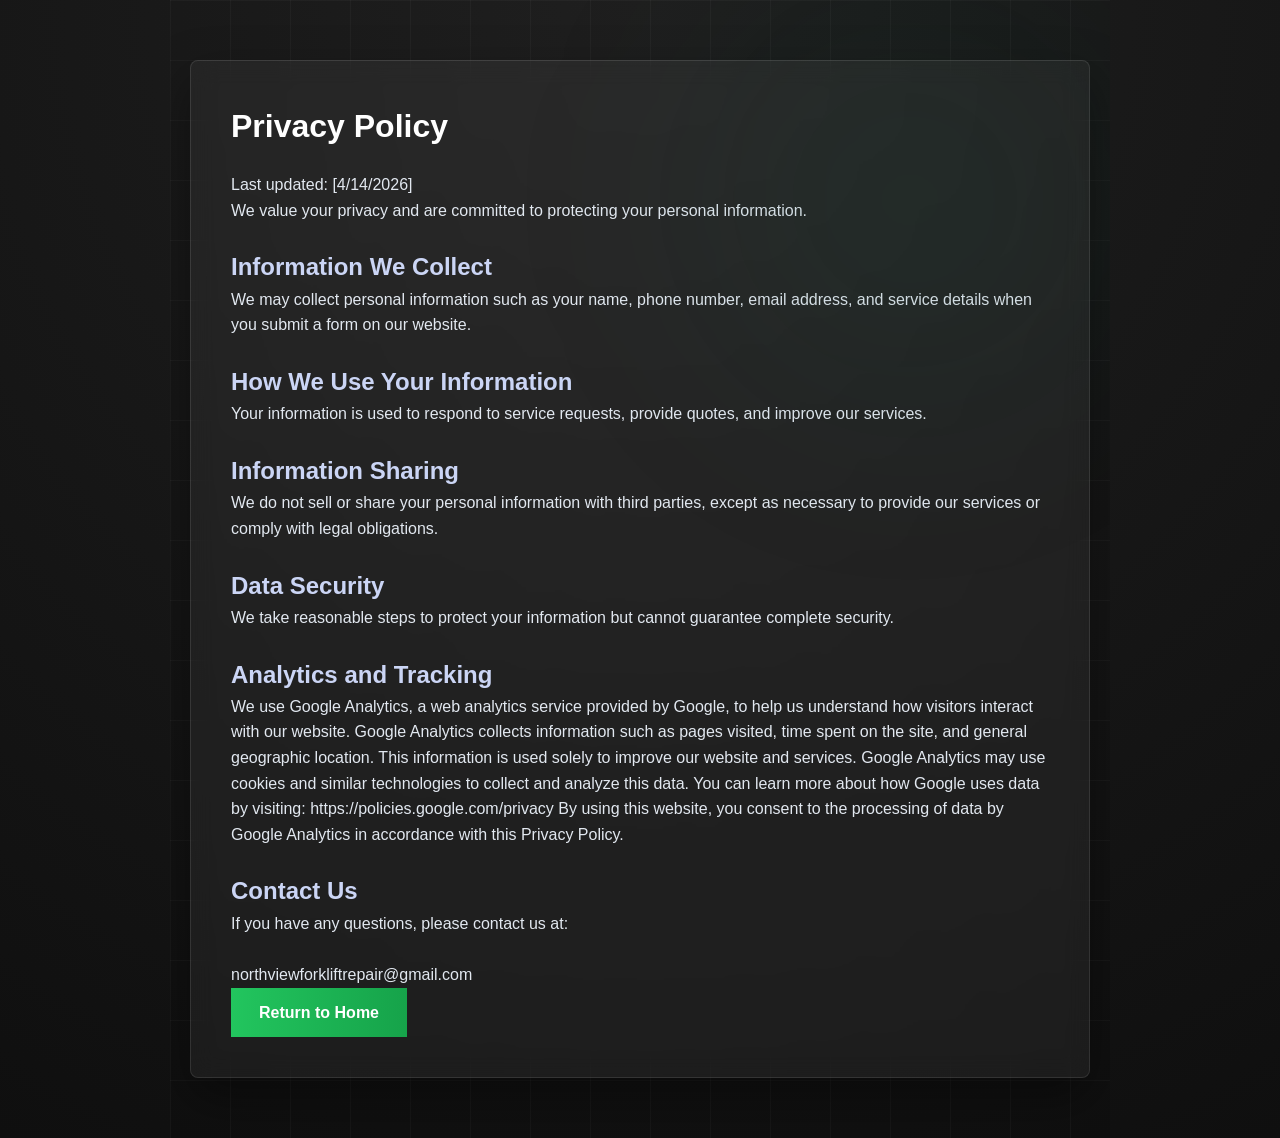
<file: NorthForksWebsite/privacy.html>
<!DOCTYPE html>
<html lang="en">
<head>
  <!-- Google tag (gtag.js) -->
<script async src="https://www.googletagmanager.com/gtag/js?id=G-1QQF75ZE8S"></script>
<script>
  window.dataLayer = window.dataLayer || [];
  function gtag(){dataLayer.push(arguments);}
  gtag('js', new Date());

  gtag('config', 'G-1QQF75ZE8S');
</script>

<meta charset="UTF-8">
<link rel="stylesheet" href="style.css">
<meta name="viewport" content="width=device-width, initial-scale=1.0">
<title>Privacy Policy</title>

<style>
body {
  margin: 0;
  font-family: Arial, sans-serif;
background: radial-gradient(circle at top, #1f1f1f, #0f0f0f);
  color: white;
}

.container {
  max-width: 900px;
  margin: auto;
  padding: 60px 20px;
}

.card {
  background: rgba(255,255,255,0.05);
  backdrop-filter: blur(12px);
  padding: 40px;
  box-shadow: 0 20px 50px rgba(0,0,0,0.4);
  border: 1px solid rgba(255,255,255,0.1);
}

h1 {
  margin-bottom: 20px;
}

h2 {
  margin-top: 25px;
  color: #cbd5f5;
}

p {
  color: #e2e8f0;
  line-height: 1.6;
}

a {
  color: #22c55e;
  text-decoration: none;
}
</style>

</head>
<body>

<div class="container info-section">
  <div class="card">
    <h1>Privacy Policy</h1>
    <p>Last updated: [4/14/2026]</p>

    <p>
      We value your privacy and are committed to protecting your personal information.
    </p>

    <h2>Information We Collect</h2>
    <p>
      We may collect personal information such as your name, phone number, email address,
      and service details when you submit a form on our website.
    </p>

    <h2>How We Use Your Information</h2>
    <p>
      Your information is used to respond to service requests, provide quotes,
      and improve our services.
    </p>

    <h2>Information Sharing</h2>
    <p>
      We do not sell or share your personal information with third parties,
      except as necessary to provide our services or comply with legal obligations.
    </p>

    <h2>Data Security</h2>
    <p>
      We take reasonable steps to protect your information but cannot guarantee
      complete security.
    </p>
    <h2>Analytics and Tracking</h2>
    <p>
     We use Google Analytics, a web analytics service provided by Google, to help us understand how visitors interact with our website. Google Analytics collects information such as pages visited, time spent on the site, and general geographic location. This information is used solely to improve our website and services.

Google Analytics may use cookies and similar technologies to collect and analyze this data. You can learn more about how Google uses data by visiting: https://policies.google.com/privacy

By using this website, you consent to the processing of data by Google Analytics in accordance with this Privacy Policy.
    </p>
    
    <h2>Contact Us</h2>
    <p>
      If you have any questions, please contact us at:
      <br><br>
      northviewforkliftrepair@gmail.com
    </p>

    <a href="index.html" class="home-button">Return to Home</a>
  </div>
</div>

</body>
</html>
</file>
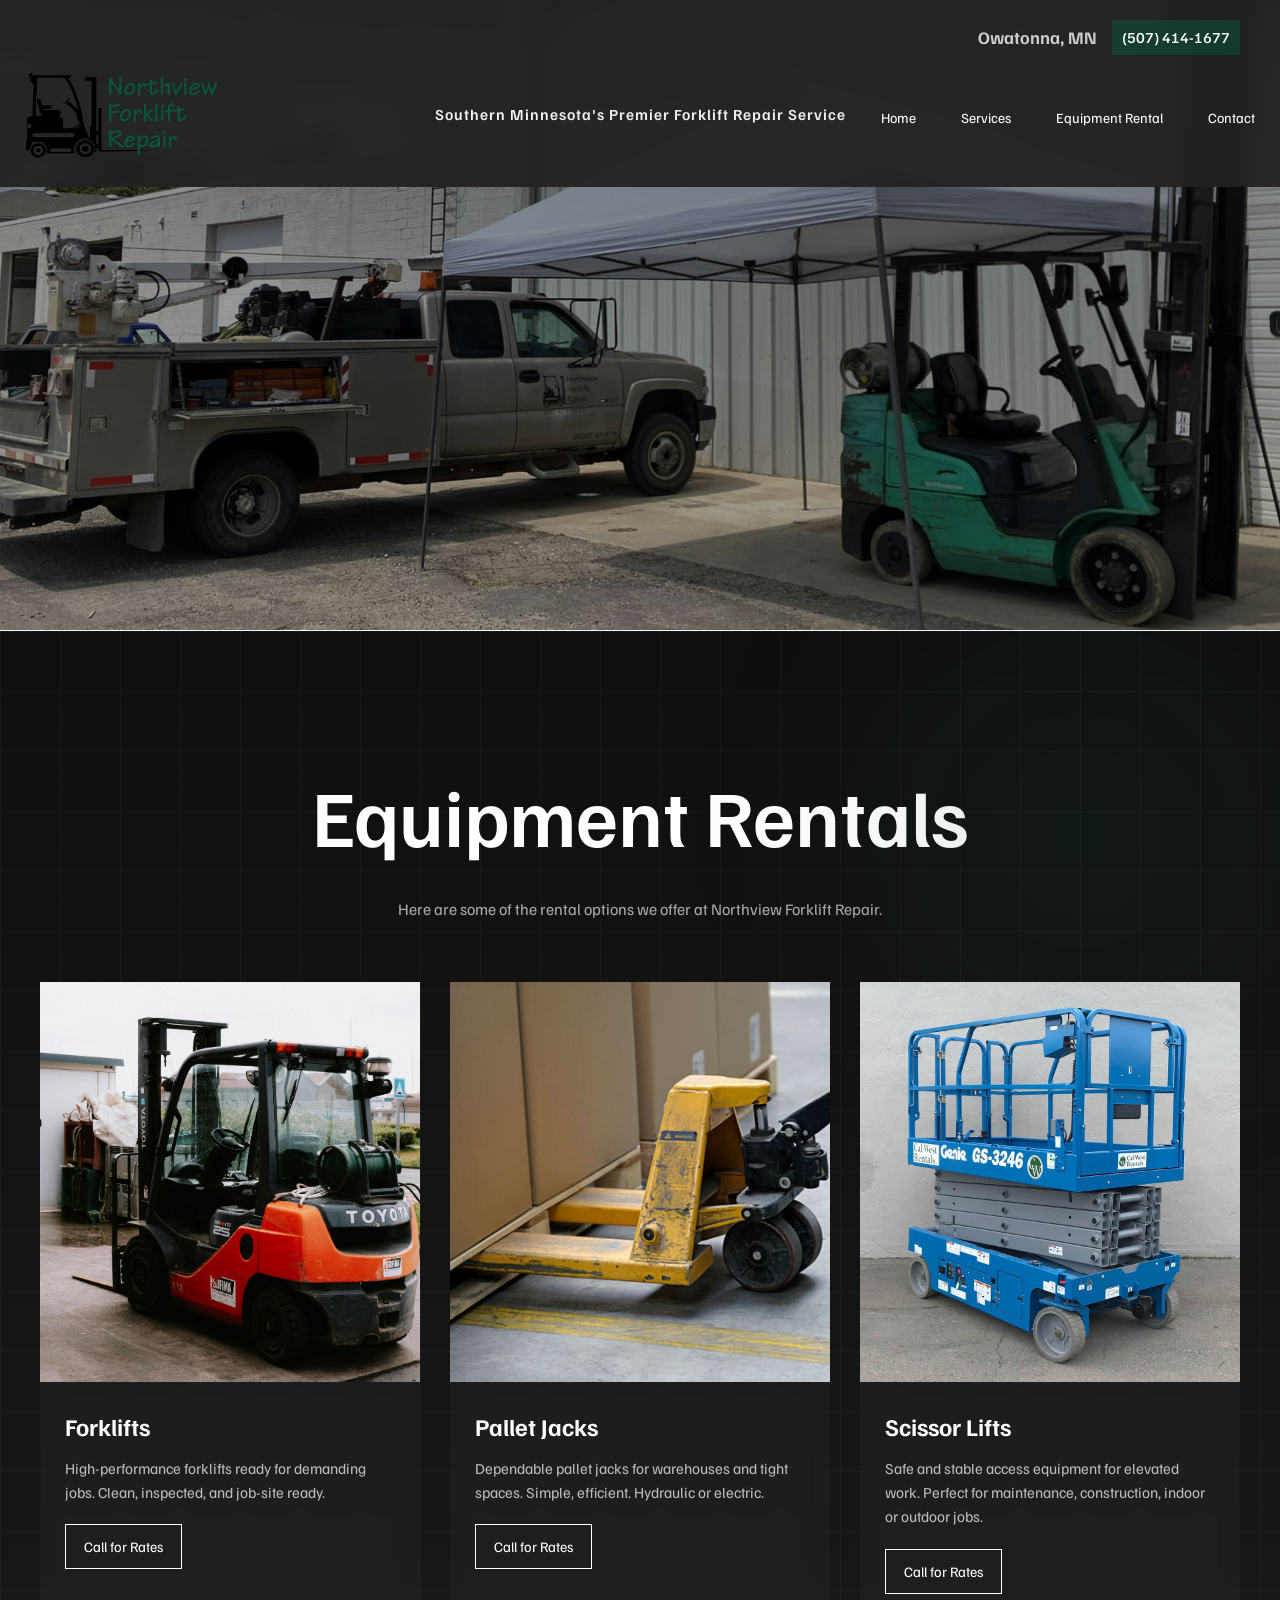
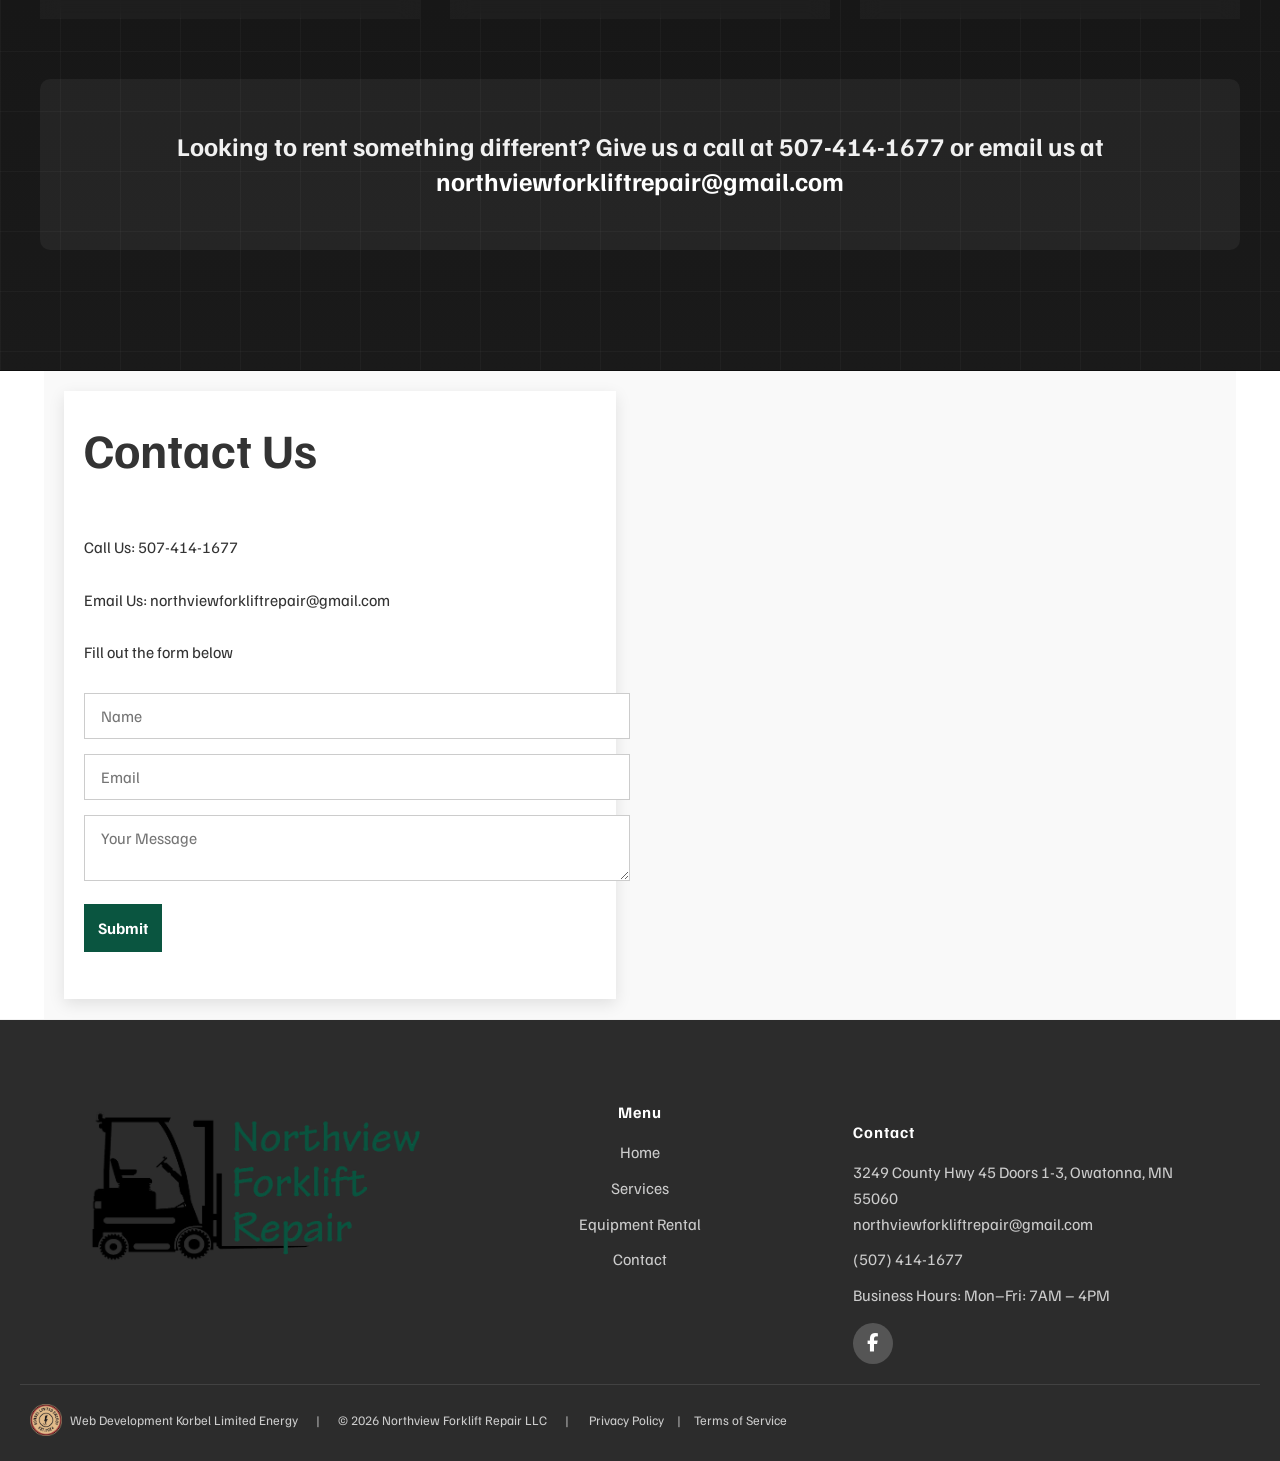
<file: NorthForksWebsite/rental.html>
<!DOCTYPE html>
<html lang="en">
  <link rel="icon" type="image/x-icon" href="/images/favicon.ico">
  <link rel="preconnect" href="https://fonts.googleapis.com">
<link rel="preconnect" href="https://fonts.gstatic.com" crossorigin>
<link href="https://fonts.googleapis.com/css2?family=Familjen+Grotesk:ital,wght@0,400..700;1,400..700&family=Gochi+Hand&display=swap" rel="stylesheet">
<head>
  <!-- Google tag (gtag.js) -->
<script async src="https://www.googletagmanager.com/gtag/js?id=G-1QQF75ZE8S"></script>
<script>
  window.dataLayer = window.dataLayer || [];
  function gtag(){dataLayer.push(arguments);}
  gtag('js', new Date());

  gtag('config', 'G-1QQF75ZE8S');
</script>
<meta charset="UTF-8">
<meta name="viewport" content="width=device-width, initial-scale=1.0">
<title>Northview Forklift Repair</title>
<link rel="stylesheet" href="style.css">
<link
  rel="stylesheet"
  href="https://cdnjs.cloudflare.com/ajax/libs/font-awesome/6.5.0/css/all.min.css"
/>
</head>

<body>

<header>
    <div class="top-bar">
    <div class="top-right">
      <h2>Owatonna, MN</h2>
  <a class="phonestyle" href="tel:15074141677" onclick="gtag('event', 'phone_click', {
  event_category: 'Contact',
  event_label: 'Header Phone Number'
});">
  (507) 414-1677
</a>
    </div>
  </div>
  <div class="nav">

    <!-- Logo -->
    <a href="index.html">
  <img src="images/logo.png" class="logo" alt="Logo">
</a>
<p class="quote">Southern Minnesota's Premier Forklift Repair Service</p>
    <!-- Desktop Menu -->
    <nav class="menu">
      <a href="index.html">Home</a>
      <a href="services.html">Services</a>
      <a href="rental.html">Equipment Rental</a>
      <a href="#contact">Contact</a>
    </nav>

    <!-- Hamburger -->
    <div class="hamburger" id="hamburger">
      <span></span>
      <span></span>
      <span></span>
    </div>

  </div>

  <!-- Mobile Menu -->
  <div class="mobile-menu" id="mobileMenu">
    <a class="mobile-phone" href="tel:15074141677" onclick="gtag('event', 'phone_click', {
  event_category: 'Contact',
  event_label: 'Header Phone Number'
});">
  (507) 414-1677
</a>
    <a href="index.html">Home</a>
    <a href="services.html">Services</a>
    <a href="rental.html">Equipment Rental</a>
    <a href="#contact">Contact</a>
  </div>
</header>

<section class="rentalpic">  <div class="opc-overlay"><h2 class="picbox"></h2></div></section>
<section class="rental-section info-section" id="rentals">

  <div class="rental-container">

    <div class="rental-header">
      <h2 class="rental-title">
  <span>Equipment Rentals</span>
</h2>
      <p>Here are some of the rental options we offer at Northview Forklift Repair.</p>
    </div>

    <div class="rental-grid">

      <!-- Forklifts -->
      <div class="rental-card reveal scroll-fade">
        <div class="rental-image" style="background-image:url('images/forklift-rental.jpg');"></div>
        <div class="rental-content">
          <h3>Forklifts</h3>
          <p>High-performance forklifts ready for demanding jobs. Clean, inspected, and job-site ready.</p>
          <a href="tel:5074141677" class="rental-btn">Call for Rates</a>
        </div>
      </div>

      <!-- Pallet Jacks -->
      <div class="rental-card reveal scroll-fade">
        <div class="rental-image" style="background-image:url('images/pallet-rental.jpg');"></div>
        <div class="rental-content">
          <h3>Pallet Jacks</h3>
          <p>Dependable pallet jacks for warehouses and tight spaces. Simple, efficient. Hydraulic or electric.</p>
          <a href="tel:5074141677" class="rental-btn">Call for Rates</a>
        </div>
      </div>

      <!-- Scissor Lifts -->
      <div class="rental-card reveal scroll-fade">
        <div class="rental-image" style="background-image:url('images/scissor-rental.jpg');"></div>
        <div class="rental-content">
          <h3>Scissor Lifts</h3>
          <p>Safe and stable access equipment for elevated work. Perfect for maintenance, construction, indoor or outdoor jobs.</p>
          <a href="tel:5074141677" class="rental-btn">Call for Rates</a>
        </div>
      </div>
<div class="quote-bottom"><h2>Looking to rent something different? Give us a call at 507-414-1677 or email us at <a href="mailto:northviewforkliftrepair@gmail.com" class="emailstyle">northviewforkliftrepair@gmail.com</a></h2></div>
    </div>

  </div>

</section>

<section id="contact" class="request-service">
  <div class="container request-service-wrapper">

    <!-- Request Service Form -->
    <div class="request-box">
      <div class="contacttext"><h2>Contact Us</h2></div>
      <p>Call Us: 507-414-1677</p>
      <p>Email Us: northviewforkliftrepair@gmail.com</p>
      <p>Fill out the form below</p>
      <form action="https://formspree.io/f/xkokgena" method="POST">
     <input type="text" name="name" placeholder="Name" required />

    <input type="email" name="email" placeholder="Email" required />

    <textarea name="message" placeholder="Your Message" required></textarea>
    <input type="hidden" name="_captcha" value="false">
<input type="hidden" name="_redirect" value="thankyou.html">
    <button type="submit" class="btn-submit">Submit</button>
      </form>
    </div>

    <!-- Side Image -->
    <div>
     <iframe src="https://www.google.com/maps/embed?pb=!1m18!1m12!1m3!1d3319.684489849199!2d-93.2255677!3d44.045174499999995!2m3!1f0!2f0!3f0!3m2!1i1024!2i768!4f13.1!3m3!1m2!1s0x2cb5c1eaf6beed11%3A0x7c891e37c16da84e!2sNorthview%20Forklift%20Repair%20LLC!5e1!3m2!1sen!2sus!4v1775883341447!5m2!1sen!2sus" width="600" height="600" style="border:0;" allowfullscreen="" loading="lazy" referrerpolicy="no-referrer-when-downgrade"></iframe>
    </div>

  </div>
</section>

<footer class="footer">
  <div class="container footer-container">

    <!-- Logo / About -->
    <div class="footer-section">
      <img src="images/logo.png" alt="Logo" class="footer-logo">
         </div>

    <!-- Menu -->
    <div class="footer-section">
      <h4>Menu</h4>
      <ul>
        <li><a href="index.html">Home</a></li>
        <li><a href="services.html">Services</a></li>
        <li><a href="rental.html">Equipment Rental</a></li>
        <li><a href="#contact">Contact</a></li>
      </ul>
    </div>

    <!-- Contact -->
    <div class="footer-section contact-box">
      <h4>Contact</h4>
      3249 County Hwy 45 Doors 1-3,

Owatonna, MN 55060
      <p><a href="mailto:northviewforkliftrepair@gmail.com">northviewforkliftrepair@gmail.com</a></p>
      <p><a href="tel:15074141677">(507) 414-1677</a></p>
      <p>Business Hours: Mon–Fri: 7AM – 4PM</p>

      <!-- Socials -->
<div class="socials">
  <a href="https://www.facebook.com/p/Northview-Forklift-Repair-LLC-100090781291535/" target="_blank" aria-label="Facebook">
    <i class="fab fa-facebook-f"></i>
  </a>
</div>
    </div>

  </div>

  <div class="footer-bottom">
    <p class="policy"><a class="footerlogo" href="https://www.korbellimitedenergy.com"></a><a class="footerstuffagain" href="mailto:korbellimitedenergy@gmail.com">Web Development Korbel Limited Energy</a><span class="policy">|</span><a class="footerstuffagain">© 2026 Northview Forklift Repair LLC</a><span class="policy">|</span><a href="privacy.html" class="policy">Privacy Policy</a>
      <span>|</span>
      <a class="policy" href="terms.html">Terms of Service</a>
      </p>
  </div>
</footer>

</body>
</html>
<script src="script.js"></script>
<script>
const elements = document.querySelectorAll(".reveal");

const observer = new IntersectionObserver(entries => {
  entries.forEach(entry => {
    if (entry.isIntersecting) {
      entry.target.style.animationPlayState = "running";
      entry.target.classList.add("slide-up");
    }
  });
}, { threshold: 0.2 });

elements.forEach(el => {
  el.style.animationPlayState = "paused";
  observer.observe(el);
});
</script>
<script>
  const hamburger = document.getElementById("hamburger");
  const mobileMenu = document.getElementById("mobileMenu");

  hamburger.addEventListener("click", () => {
    hamburger.classList.toggle("active");
    mobileMenu.classList.toggle("active");
  });
  document.addEventListener("click", (e) => {
  const isClickInsideMenu = mobileMenu.contains(e.target);
  const isClickHamburger = hamburger.contains(e.target);

  if (!isClickInsideMenu && !isClickHamburger) {
    hamburger.classList.remove("active");
    mobileMenu.classList.remove("active");
  }
});
</script>
<script>
const form = document.querySelector("form");

form.addEventListener("submit", async (e) => {
  e.preventDefault();

  const data = new FormData(form);

  const response = await fetch(form.action, {
    method: "POST",
    body: data,
    headers: {
      "Accept": "application/json"
    }
  });

  if (response.ok) {

    // Track conversion in Google Analytics
    if (typeof gtag === "function") {
      gtag('event', 'form_submission', {
        event_category: 'Contact',
        event_label: 'Request Service Form'
      });
    }

    // Small delay to ensure tracking fires
    setTimeout(() => {
      window.location.href = "thankyou.html";
    }, 300);

  } else {
    alert("Something went wrong. Please try again.");
  }
});
</script>
</file>
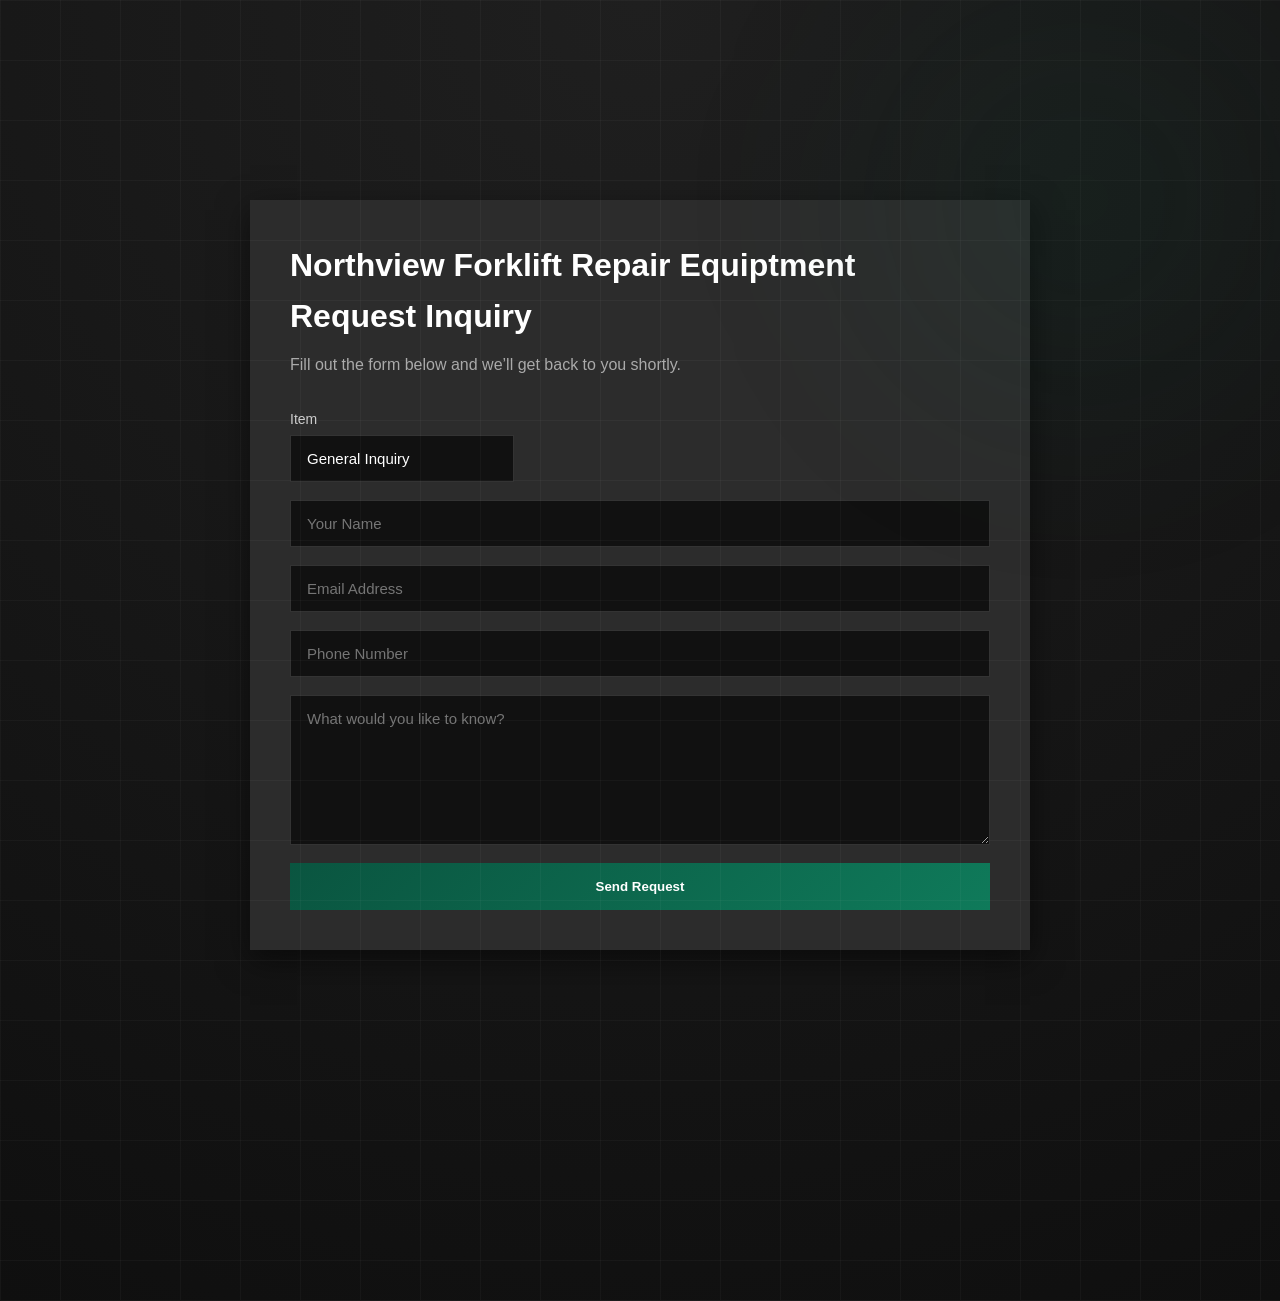
<file: NorthForksWebsite/request.html>
<!DOCTYPE html>
<html lang="en">
<head>
  <meta charset="UTF-8">
  <title>Request Equiptement Info Form</title>
  <meta name="viewport" content="width=device-width, initial-scale=1.0">

  <link rel="stylesheet" href="style.css">

  <style>
    .request-section {
      padding: 140px 20px;
      background: radial-gradient(circle at top, #1a1a1a, #0d0d0d);
      color: white;
      min-height: 100vh;
    }

    .request-container {
      max-width: 700px;
      margin: auto;
      background: #2c2c2c;
      padding: 40px;
      box-shadow: 0 10px 30px rgba(0,0,0,0.5);
    }

    .request-container h1 {
      margin-bottom: 10px;
      font-size: 2rem;
    }

    .request-container p {
      color: #aaa;
      margin-bottom: 30px;
    }

    .request-form {
      display: flex;
      flex-direction: column;
      gap: 18px;
    }

    .request-form input,
    .request-form textarea {
      padding: 14px 16px;
      border: 1px solid #333;
      background: #111;
      color: #fff;
      font-size: 15px;
    }

    .request-form input:focus,
    .request-form textarea:focus {
      border-color: #0a5540;
      outline: none;
      box-shadow: 0 0 10px rgba(10,85,64,0.4);
    }

    .request-form textarea {
      min-height: 120px;
      resize: vertical;
    }

    .request-btn {
      background: linear-gradient(135deg, #0a5540, #0f7a5a);
      color: #fff;
      border: none;
      padding: 16px;
      font-weight: bold;
      cursor: pointer;
      transition: all 0.3s ease;
    }

    .request-btn:hover {
      transform: translateY(-2px);
      box-shadow: 0 10px 20px rgba(10,85,64,0.4);
    }

    .item-label {
      font-size: 14px;
      color: #ccc;
      margin-bottom: 5px;
    }

    @media (max-width: 600px) {
      .request-container {
        padding: 25px;
      }
    }
    .info-section {
  position: relative;
  background: radial-gradient(circle at top, #1f1f1f, #0f0f0f);
  color: white;
  overflow: hidden;
  padding: 200px;
}
.info-section::before {
  content: "";
  position: absolute;
  inset: 0;
    pointer-events: none;
  z-index: 0;

  background-image: 
    linear-gradient(rgba(255,255,255,0.03) 1px, transparent 1px),
    linear-gradient(90deg, rgba(255,255,255,0.03) 1px, transparent 1px);

  background-size: 60px 60px;
  animation: moveGrid 20s linear infinite;

}

@keyframes moveGrid {
  from {
    transform: translate(0, 0);
  }
  to {
    transform: translate(60px, 60px);
  }
}
.info-section::after {
  content: "";
  position: absolute;
  width: 600px;
  height: 600px;
  background: radial-gradient(circle, rgba(10,85,64,0.15), transparent 70%);
  top: -100px;
  right: -100px;
  filter: blur(80px);
  pointer-events: none;
  z-index: 0;
}
  </style>
</head>
<body>

<section class="request-section info-section">
  <div class="request-container">

    <h1>Northview Forklift Repair Equiptment Request Inquiry</h1>
    <p>Fill out the form below and we’ll get back to you shortly.</p>

    <form class="request-form"
          action="https://formspree.io/f/YOUR_FORM_ID"
          method="POST">

      <!-- ITEM NAME (AUTO FILLED) -->
      <div>
        <div class="item-label">Item</div>
        <input type="text" id="itemName" name="Item" readonly>
      </div>

      <input type="text" name="Name" placeholder="Your Name" required>
      <input type="email" name="Email" placeholder="Email Address" required>
      <input type="tel" name="Phone" placeholder="Phone Number">

      <textarea name="Message" placeholder="What would you like to know?"></textarea>

      <!-- Optional hidden field -->
      <input type="hidden" name="_subject" value="New Equipment Inquiry">

      <button type="submit" class="request-btn">Send Request</button>
    </form>

  </div>
</section>

<script>
  // GET ITEM NAME FROM URL
  const params = new URLSearchParams(window.location.search);
  const item = params.get("item");

  if (item) {
    document.getElementById("itemName").value = item;
  } else {
    document.getElementById("itemName").value = "General Inquiry";
  }
</script>

</body>
</html>
</file>
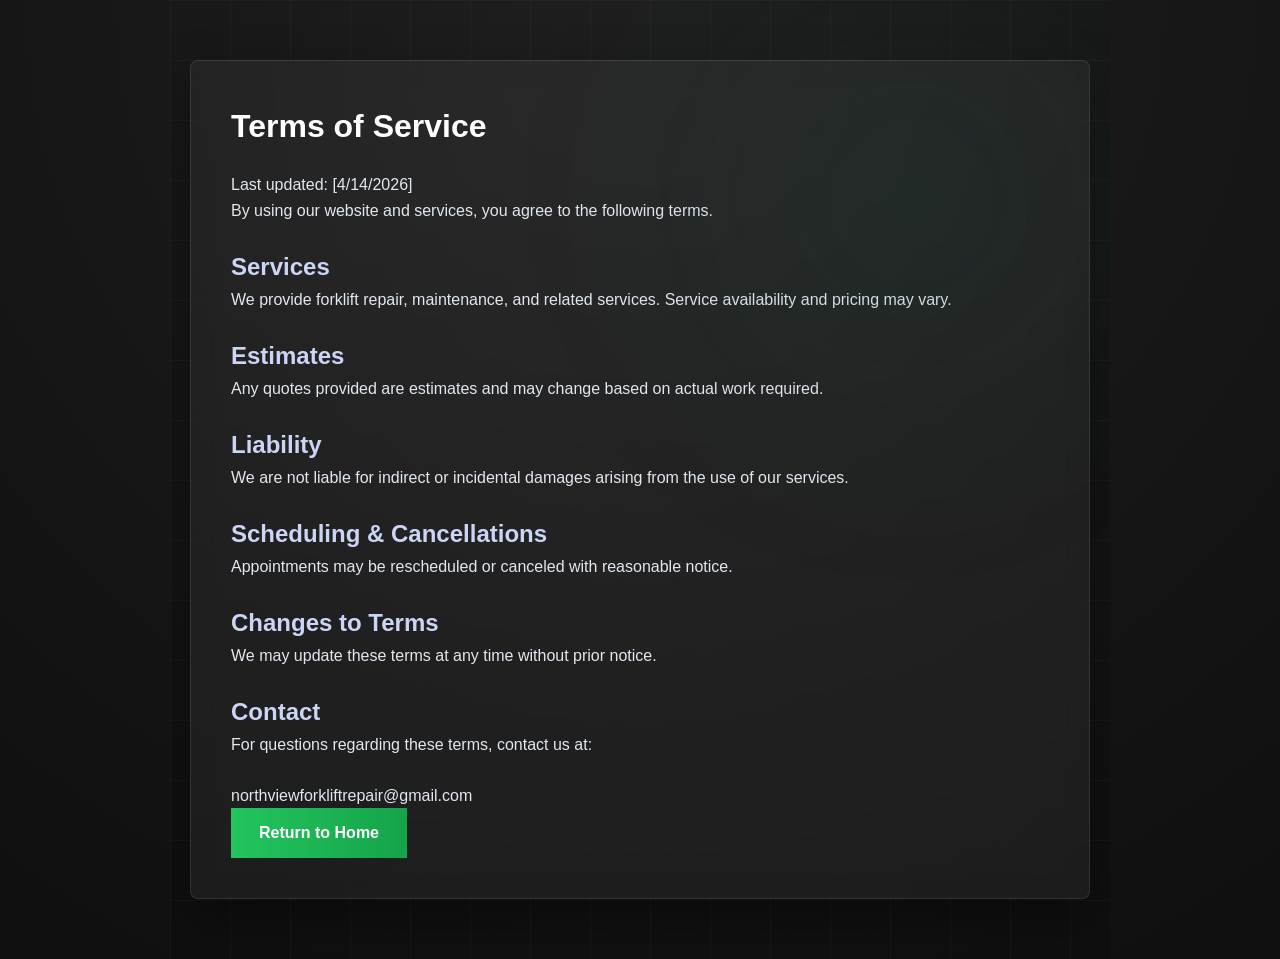
<file: NorthForksWebsite/terms.html>
<!DOCTYPE html>
<html lang="en">
<head>
  <!-- Google tag (gtag.js) -->
<script async src="https://www.googletagmanager.com/gtag/js?id=G-1QQF75ZE8S"></script>
<script>
  window.dataLayer = window.dataLayer || [];
  function gtag(){dataLayer.push(arguments);}
  gtag('js', new Date());

  gtag('config', 'G-1QQF75ZE8S');
</script>

<meta charset="UTF-8">
<link rel="stylesheet" href="style.css">
<meta name="viewport" content="width=device-width, initial-scale=1.0">
<title>Terms of Service</title>

<style>
body {
  margin: 0;
  font-family: Arial, sans-serif;
background: radial-gradient(circle at top, #1f1f1f, #0f0f0f);
  color: white;
  
}

.container {
  max-width: 900px;
  margin: auto;
  padding: 60px 20px;
}

.card {
  background: rgba(255,255,255,0.05);
  backdrop-filter: blur(12px);
  padding: 40px;
  box-shadow: 0 20px 50px rgba(0,0,0,0.4);
  border: 1px solid rgba(255,255,255,0.1);
}

h1 {
  margin-bottom: 20px;
}

h2 {
  margin-top: 25px;
  color: #cbd5f5;
}

p {
  color: #e2e8f0;
  line-height: 1.6;
}
</style>

</head>
<body>

<div class="container info-section">
  <div class="card">
    <h1>Terms of Service</h1>
    <p>Last updated: [4/14/2026]</p>

    <p>
      By using our website and services, you agree to the following terms.
    </p>

    <h2>Services</h2>
    <p>
      We provide forklift repair, maintenance, and related services.
      Service availability and pricing may vary.
    </p>

    <h2>Estimates</h2>
    <p>
      Any quotes provided are estimates and may change based on actual work required.
    </p>

    <h2>Liability</h2>
    <p>
      We are not liable for indirect or incidental damages arising from the use of our services.
    </p>

    <h2>Scheduling & Cancellations</h2>
    <p>
      Appointments may be rescheduled or canceled with reasonable notice.
    </p>

    <h2>Changes to Terms</h2>
    <p>
      We may update these terms at any time without prior notice.
    </p>

    <h2>Contact</h2>
    <p>
      For questions regarding these terms, contact us at:
      <br><br>
      northviewforkliftrepair@gmail.com
    </p>
    <a href="index.html" class="home-button">Return to Home</a>
  </div>
</div>

</body>
</html>
</file>
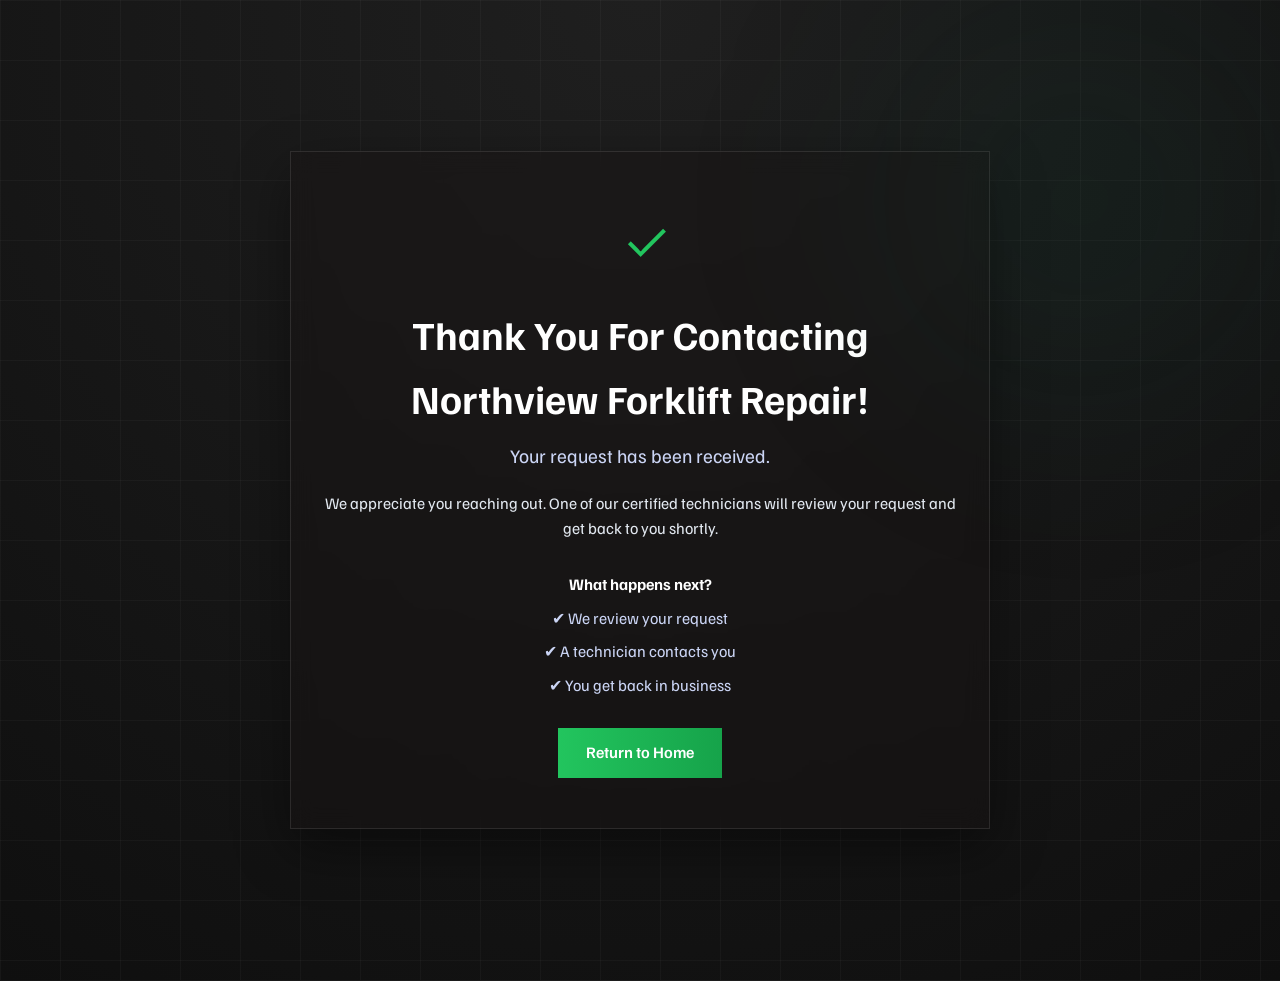
<file: NorthForksWebsite/thankyou.html>
<!DOCTYPE html>
<html lang="en">
    <link rel="icon" type="image/x-icon" href="/images/favicon.ico">
  <link rel="preconnect" href="https://fonts.googleapis.com">
<link rel="preconnect" href="https://fonts.gstatic.com" crossorigin>
<link href="https://fonts.googleapis.com/css2?family=Familjen+Grotesk:ital,wght@0,400..700;1,400..700&family=Gochi+Hand&display=swap" rel="stylesheet">
<head>
  <!-- Google tag (gtag.js) -->
<script async src="https://www.googletagmanager.com/gtag/js?id=G-1QQF75ZE8S"></script>
<script>
  window.dataLayer = window.dataLayer || [];
  function gtag(){dataLayer.push(arguments);}
  gtag('js', new Date());

  gtag('config', 'G-1QQF75ZE8S');
</script>

<meta charset="UTF-8">
<meta name="viewport" content="width=device-width, initial-scale=1.0">
<title>Northview Forklift Repair</title>
<link rel="stylesheet" href="style.css">
<link
  rel="stylesheet"
  href="https://cdnjs.cloudflare.com/ajax/libs/font-awesome/6.5.0/css/all.min.css"
/>
</head>

<body>


<section class="thank-you-section info-section">
  <div class="thank-you-container">
    
    <div class="thank-you-card">
      <div class="checkmark">✓</div>

      <h1>Thank You For Contacting Northview Forklift Repair!</h1>
      <p class="subtitle">Your request has been received.</p>

      <p class="description">
        We appreciate you reaching out. One of our certified technicians will review your request and get back to you shortly.
      </p>

      <div class="next-steps">
        <p><strong>What happens next?</strong></p>
        <ul>
          <li>✔ We review your request</li>
          <li>✔ A technician contacts you</li>
          <li>✔ You get back in business</li>
        </ul>
      </div>

      <a href="index.html" class="home-button">Return to Home</a>

    </div>

  </div>
</section>


</body>
</html>
<script src="script.js"></script>
<script>
const elements = document.querySelectorAll(".reveal");

const observer = new IntersectionObserver(entries => {
  entries.forEach(entry => {
    if (entry.isIntersecting) {
      entry.target.style.animationPlayState = "running";
      entry.target.classList.add("slide-up");
    }
  });
}, { threshold: 0.2 });

elements.forEach(el => {
  el.style.animationPlayState = "paused";
  observer.observe(el);
});
</script>
<script>
  const hamburger = document.getElementById("hamburger");
  const mobileMenu = document.getElementById("mobileMenu");

  hamburger.addEventListener("click", () => {
    hamburger.classList.toggle("active");
    mobileMenu.classList.toggle("active");
  });
  document.addEventListener("click", (e) => {
  const isClickInsideMenu = mobileMenu.contains(e.target);
  const isClickHamburger = hamburger.contains(e.target);

  if (!isClickInsideMenu && !isClickHamburger) {
    hamburger.classList.remove("active");
    mobileMenu.classList.remove("active");
  }
});
</script>
<script>
gtag('event', 'form_submission', {
  event_category: 'Contact',
  event_label: 'Thank You Page View'
});
</script>
</file>
<file: NorthForksWebsite/style.css>
* {
  margin: 0;
  padding: 0;
  font-family: Familjen Grotesk, sans-serif;
}
html {
  scroll-behavior: smooth;
}
section {
  border-bottom: 1px solid rgba(0,0,0,0.05);
}
body {
  line-height: 1.6;
  color: #333;
}

.container {
  width: 90%;
  margin: auto;
  padding: 20px;
}

header {
  position: fixed;
  top: 0;
  width: 100%;
  background: rgba(34, 34, 34, 0.95);
  backdrop-filter: blur(8px);
  z-index: 1000;
}
/* Shrunk state */
header.shrink {
  padding: 8px 30px;
}

header.shrink .logo {
  height: 65px;
}

header.shrink .quote {
  font-size: 0.85rem;
}
header.scrolled {
  background: rgba(34, 33, 33, 0.95);
}
header.hide {
  transform: translateY(-100%);
}
.nav {
  display: flex;
  justify-content: space-between;
  align-items: center;
  padding: 15px 20px;
    padding-top: 5px;
    position: relative;
}
.btn {
  background: #e63946;
  color: #fff;
  padding: 10px 18px;
  text-decoration: none;
  border-radius: 5px;
}
.hero h2 {
  font-size: 2rem;
  margin-bottom: 10px;
}

.services {
  padding: 50px 0;
  text-align: left;
}

.grid {
  display: grid;
  grid-template-columns: repeat(auto-fit, minmax(250px, 1fr));
  gap: 20px;
  margin-top: 30px;
}

.card {
  background: #f4f4f4;
  padding: 20px;
  border-radius: 8px;
}

.why ul {
  list-style: none;
  margin-top: 20px;
}

.why li {
  margin: 10px 0;
}

.contact {
  padding: 50px 0;
  text-align: center;
}

.contact-box {
  margin-top: 20px;
  text-align: left;
}

footer {
  background: #111;
  color: #fff;
  text-align: center;
  padding: 15px 0;
}
.logo {
 height: 100px;
}
.hero {
  background: url('images/main.jpg') center center / cover no-repeat;
   color: #fff;
  text-align: center;
  padding: 140px 20px;
  height: 50vh;
  position: relative;
  transition: transform 0.5s ease-out;
  display: flex;
  justify-content: center;
  overflow: hidden;
   margin-top: 100px;
}
.hero .container {
  position: sticky;
  top: 40%;
  transform: translateY(-50%);
}
.fade-in {
  opacity: 0;
  transform: translateY(20px);
  transition: all 0.6s ease;
}

.fade-in.show {
  opacity: 1;
  transform: translateY(0);
}

.btn {
  transition: all 0.3s ease;
}
.btn:hover {
  background: #c1121f;
  transform: scale(1.05);
}
html {
  scroll-behavior: smooth;
}
@keyframes fadeUp {
  from {
    opacity: 0;
    transform: translateY(30px);
  }
  to {
    opacity: 1;
    transform: translateY(0);
  }
}
.header-title {
  position: absolute;
  top: 9px;
  right: 110px;
   font-size: .8rem;
  font-weight: bold;
  letter-spacing: 1px;
  transform: translateX(-50%);
  color: rgb(232, 230, 230);
}
.email-link {
  color: white;
  text-decoration: none;
  font-weight: bold;
}
/* Container layout */
.contact-container {
  display: flex;
  flex-wrap: wrap;
  gap: 40px;
  justify-content: space-between;
  padding: 60px 20px;
  background: #111; /* Dark background like Wix */
  color: #fff;
   max-width: 1200px;
  margin: 0 auto;
}

/* Contact info */
.contact-info {
  flex: 1 1 300px;
}

.contact-info h2 {
  font-size: 2rem;
  margin-bottom: 20px;
  font-weight: bold;
}

.contact-info p {
  margin-bottom: 12px;
  line-height: 1.5;
}

.contact-info a {
  color: #e63946;
  text-decoration: none;
}

.contact-info a:hover {
  text-decoration: underline;
}

/* Form */
.contact-form {
  flex: 1 1 400px;
  display: flex;
  flex-direction: column;
  gap: 20px;
}

.btn-submit {
  background: #e63946;
  color: #fff;
  border: none;
  padding: 14px;
  font-size: 16px;
  font-weight: bold;
   cursor: pointer;
  transition: background 0.3s ease, transform 0.2s ease;
}contact-form textarea {
  padding: 14px 16px;
  border: 1px solid #444;
  background: #1a1a1a;
  color: #fff;
  font-size: 16px;
  transition: border 0.3s ease;
}

.contact-form input:focus,
.contact-form textarea:focus {
  border-color: #0a5540;
  outline: none;
}

/* Textarea */
.contact-form textarea {
  min-height: 140px;
  resize: vertical;
}


.btn-submit:hover {
  background: #0a5540;
  transform: scale(1.03);
}

/* Responsive for mobile */
@media screen and (max-width: 768px) {
  .contact-container {
    flex-direction: column;
    padding: 40px 20px;
    box-shadow: 0 10px 30px rgba(35, 35, 35, 0.5);
  }
}
.footer {
  background: #2c2c2c;
  color: #ccc;
  padding: 60px 20px 20px;
}

.footer-container {
  display: flex;
  flex-wrap: wrap;
  gap: 40px;
  justify-content: space-between;
  max-width: 1200px;
  margin: 0 auto;
}

.footer-section {
  flex: 1 1 220px;
}

.footer-logo {
  max-width: 500px;   /* controls max size */
  width: 100%;        /* allows scaling down */
  height: auto;       /* keeps aspect ratio */
  display: block;
}

/* Headings */
.footer-section h4 {
  color: #fff;
  margin-bottom: 15px;
  letter-spacing: 1px;
}

/* Links */
.footer a {
  color: #ccc;
  text-decoration: none;
  transition: all 0.3s ease;
}

.footer a:hover {
  color: #388b64;
}

/* Lists */
.footer ul {
  list-style: none;
  padding: 0;
}

.footer li {
  margin-bottom: 10px;
}

/* Contact box */
.contact-box p {
  margin-bottom: 10px;
}

/* Socials */
.socials {
  margin-top: 15px;
  display: flex;
  gap: 15px;
}

.socials a {
  font-size: 13px;
  border-bottom: 1px solid transparent;
}

.socials a:hover {
  border-color: #0a5540;
}

/* Bottom bar */
.footer-bottom {
  text-align: left;
  border-top: 1px solid rgba(255,255,255,0.1);
  padding-top: 15px;
  font-size: 13px;
}
/* Menu on right */
.menu {
  display: flex;
  gap: 35px;
}

.menu a {
  color: white;
  text-decoration: none;
 font-size: clamp(14px, 1.1vw, 18px);
   padding: 8px 5px;
  display: inline-block;
}
.menu a:hover {
  opacity: 0.6;
}
.menu a {
  position: relative;
}

.menu a::after {
  content: "";
  position: absolute;
  left: 0;
  bottom: -5px;
  width: 0%;
  height: 1px;
  background: white;
  transition: width 0.3s ease;
}

.menu a:hover::after {
  width: 100%;
}
/* Common styles for all socials */
.socials a {
  display: inline-flex;
  justify-content: center;
  align-items: center;
  width: 40px;         /* circle width */
  height: 40px;        /* circle height */
  border-radius: 50%;  /* makes it round */
  color: #fff;         /* icon color */
  background: #555;    /* default background for other icons */
  text-decoration: none;
  font-size: 18px;
  transition: all 0.3s ease;
  margin-right: 10px;  /* spacing between icons */
}

/* Hover effect for all */
.socials a:hover {
  transform: scale(1.1);
   color: #2e8a5d;  
}
.quote {
  position: absolute;
  left: 50%;
  transform: translateX(-50%);
  text-align: center;

  font-size: clamp(12px, 1.2vw, 18px);
  font-weight: 600;
  letter-spacing: 1px;
  color: #f1f1f1;

  white-space: nowrap;

  opacity: 0;
  animation: fadeSlide 1.2s ease forwards;
}
@media (max-width: 790px) {
  .quote {
    display: none;
  }
}
/* underline */
.quote::after {
  content: "";
  display: block;
  width: 0%;
  height: 2px;
  background: #0a5540;
  margin: 6px auto 0;
  transition: width 0.6s ease;
}

/* animate in */
header:hover .quote::after {
  width: 60%;
}
/* Wrapper: flex layout */
.request-service-wrapper {
  display: flex;
  align-items: stretch;   /* makes both form and image stretch full height */
  flex-wrap: nowrap;      /* keep side by side */
  min-height: 600px;      /* height of section */
  background: #f9f9f9;
}

/* Request Form: stretch vertically */
.request-box {
  flex: 1 1 500px;        /* flexible width */
  display: grid;
  flex-direction: column;
  justify-content: center; /* center content vertically */
  padding: 20px;
  background: #fff;
  box-shadow: 0 5px 15px rgba(0,0,0,0.1);
}

/* Form inputs/buttons full width */
.request-box form input,
.request-box form textarea {
  width: 100%;
  padding: 12px 16px;
  margin-bottom: 15px;
  border: 1px solid #ccc;
  font-size: 16px;
}

.request-box form button {
  background: #0a5540;
  color: #fff;
  border: none;
  padding: 14px;
  cursor: pointer;
  transition: all 0.3s ease;
}

.request-box form button:hover {
  background: #c1121f;
  transform: scale(1.03);
}

/* Side Image: pinned to the right */
.request-image {
  position: sticky;
  top: 0;
  height: 100vh;
}

.request-image img {
  width: auto;
  height: 100%;           /* stretch full height of wrapper */
  object-fit: cover;      /* crop image to fit nicely */
}

/* Responsive: stack on mobile */
@media screen and (max-width: 768px) {
  .request-service-wrapper {
    flex-direction: column;
    min-height: auto;
  }

  .request-image img {
    width: 100%;
    height: auto;
    margin-top: 20px;
  }
}
@keyframes fadeSlide {
  from {
    opacity: 0;
    transform: translate(-50%, 10px);
  }
  to {
    opacity: 1;
    transform: translate(-50%, 0);
  }
}
.phone-btn {
  color: #fff;
  text-decoration: none;
  font-weight: bold;
  padding: 5px 12px;
   transition: all 0.3s ease;
}

.phone-btn:hover {
  background: #454545;
  transform: scale(1.05);
}
.reveal {
  opacity: 0;
  transform: translateY(50px);
  transition: all 0.9s cubic-bezier(0.22, 1, 0.36, 1);
}

.reveal.active {
  opacity: 1;
  transform: translateY(0);
}

/* Dark overlay */
.hero-overlay {
  position: absolute;
  inset: 0;
  background: linear-gradient(
    rgba(0, 0, 0, 0.401),
    rgba(0, 0, 0, 0.046)
  );
  z-index: 1;
}

/* Content */
.hero-content {
  position: relative;
  z-index: 2;
  max-width: 800px;
  padding: 0 20px;
}

/* Title */
.hero-title {
  font-size: 4rem;
  font-weight: 700;
  letter-spacing: 1px;
  margin-bottom: 20px;
  line-height: 1.2;
  opacity: 0;
  transform: translateY(30px);
  animation: fadeUp 1s ease forwards;
}

/* Subtitle */
.hero-subtitle {
  font-size: 1.2rem;
  margin-bottom: 30px;
  opacity: 0;
  transform: translateY(30px);
  animation: fadeUp 1s ease forwards;
  animation-delay: 0.3s;
}

/* Buttons */
.hero-buttons {
  display: flex;
  justify-content: center;
  gap: 15px;

  opacity: 0;
  transform: translateY(30px);
  animation: fadeUp 1s ease forwards;
  animation-delay: 0.6s;
}

/* Primary button */
.btn-primary {
  background: #0a5540;
  color: #fff;
  padding: 12px 24px;
  text-decoration: none;
  font-weight: bold;
   transition: all 0.3s ease;
}

.btn-primary:hover {
  background: #c1121f;
  transform: scale(1.05);
}

/* Secondary button */
.btn-secondary {
  border: 2px solid #fff;
  color: #fff;
  padding: 12px 24px;
  text-decoration: none;
  font-weight: bold;
   transition: all 0.3s ease;
}

.btn-secondary:hover {
  background: #fff;
  color: #111;
}
.feature-blocks {
  display: grid;
  grid-template-columns: repeat(3, 1fr);
  grid-auto-rows: minmax(300px, auto);
}


.block:hover {
  transform: translateY(-5px);
  box-shadow: 0 12px 25px rgba(0,0,0,0.12);
}

/* Sizes */
.block-large {
  grid-column: span 2;
  grid-row: span 2;
  background: linear-gradient(135deg, #e63946, #c1121f);
  color: #fff;
  text-align: right;
  position: relative;
}


.block-small {
  grid-column: span 1;
}

/* Typography */
.block h2, .block h3 {
  margin-bottom: 10px;
}

.block p {
  color: inherit;
  opacity: 0.9;
}
@media (max-width: 900px) {
  .feature-blocks {
    grid-template-columns: repeat(2, 1fr);
  }

  .block-large {
    grid-column: span 2;
    grid-row: span 1;
  }

 }

@media (max-width: 600px) {
  .feature-blocks {
    grid-template-columns: 1fr;
  }

  .block-large,
   .block-small {
    grid-column: span 1;
    grid-row: span 1;
  }
}
.block {
  position: relative;
  overflow: hidden;
   padding: 25px;
  color: #fff;
  display: flex;
  flex-direction: column;
  justify-content: flex-end;
  background-attachment: scroll;
  background-size: cover;
  transition: background-position 0.2s ease-out;
  box-shadow: 0 8px 20px rgba(0,0,0,0.08);
}

/* Dark overlay for readability */
.block::before {
  content: "";
  position: absolute;
  inset: 0;
  z-index: 1;
 background: linear-gradient(rgba(0, 0, 0, 0.143), rgba(0, 0, 0, 0.171));
}

.bg-repair {
  background: url('images/repair.jpg') center/cover no-repeat;
}

.bg-diagnostics {
  background: url('images/diagnostics.jpg') center/cover no-repeat;
}

.bg-hydraulics {
  background: url('images/hydraulics.jpg') center/cover no-repeat;
}

.bg-maintenance {
  background: url('images/maintenance.jpg') center/cover no-repeat;
}
.feature-blocks .block {
  display: flex;
  flex-direction: column;
  justify-content: flex-start;
  align-items: flex-end;
  text-align: right;
  padding: 40px;
}
/* Individual tweaks */
.block-1 h2 {
  font-size: 2.5rem;
  max-width: 500px;  
}

.block-2 h3 {
  transform: translate(-4px, -20px);
  font-size: 2rem;
}
.boxstyle2 h3 {
  width: 100%;
  text-align: center;
}
.block-3 h3 {
  transform: translate(-15px, 5px);
  font-size: 3rem;
  color: #343333;
}
.info-section {
  position: relative;
  padding: 140px 20px;
  background: radial-gradient(circle at top, #1f1f1f, #0f0f0f);
  color: white;
  overflow: hidden;
}
.info-section::before {
  content: "";
  position: absolute;
  inset: 0;

  background-image: 
    linear-gradient(rgba(255,255,255,0.03) 1px, transparent 1px),
    linear-gradient(90deg, rgba(255,255,255,0.03) 1px, transparent 1px);

  background-size: 60px 60px;
  animation: moveGrid 20s linear infinite;

  z-index: 0;
}

@keyframes moveGrid {
  from {
    transform: translate(0, 0);
  }
  to {
    transform: translate(60px, 60px);
  }
}
.info-section::after {
  content: "";
  position: absolute;
  width: 600px;
  height: 600px;
  background: radial-gradient(circle, rgba(10,85,64,0.15), transparent 70%);
  top: -100px;
  right: -100px;
  filter: blur(80px);
  z-index: 0;
}
.info-content {
  position: relative;
  z-index: 2;
  max-width: 900px;
  margin: 0 auto;
  text-align: left;
}
.info-content h1 {
  font-size: 3.5rem;
  font-weight: 600;
  line-height: 1.2;
  margin-bottom: 20px;
  letter-spacing: -1px;
}

.info-content h2 {
  font-size: 1.5rem;
  font-weight: 400;
  color: #bdbdbd;
  margin-bottom: 30px;
}

.info-content p {
  color: #aaa;
  margin-bottom: 20px;
  font-size: 1.05rem;
}
.equipment-list {
  list-style: none;
  margin: 30px 0;
  padding: 0;
}

.equipment-list li {
  position: relative;
  padding-left: 25px;
  margin-bottom: 12px;
  color: #ddd;
}

.equipment-list li::before {
  content: "";
  position: absolute;
  left: 0;
  top: 8px;
  width: 8px;
  height: 8px;
  background: #0a5540;
  border-radius: 50%;
}
.slide-up {
  animation: slideUp 1s cubic-bezier(0.22, 1, 0.36, 1) forwards;
}

@keyframes slideUp {
  to {
    opacity: 1;
    transform: translateY(0);
  }
}
.delay-1 { transition-delay: 0.1s; }
.delay-2 { transition-delay: 0.300s; }
.delay-3 { transition-delay: 0.300s; }
.delay-4 { transition-delay: 0.600s; }
.delay-5 { transition-delay: 0.100s; }

.block-description1 {
  line-height: 1.5;
   margin-top: 15px;
   opacity: 0.9;
   color: #2b2a2a;
   text-align: left;
   padding: 10px;
}
.boxstyle2 {
  width: 100%;
  margin-top: 0;
  padding-top: 10px;
  display: block;
  background: rgba(61, 60, 60, 0.483);
}
.block-2 {
  display: flex;
  flex-direction: column;
  justify-content: flex-start; /* top */
}
.policy {
text-align: left;
padding: 10px;
}
.blocklargepara {
font-size: 1.2rem;
z-index: 99;
}
.contacttext {
  margin-bottom: 20px;
  font-size: 2rem;
}
.picsection {
  background: url('images/lifts.jpg') center/cover no-repeat;
  inset: 0;
    position: relative;
  overflow: hidden;
}
/* text container */
.picfont {
  color: #ffffffce;
  font-size: 5rem;
  font-weight: bold;
  letter-spacing: 1.5px;
  text-align: center;
  font-family: Familjen Grotesk, italic, sans-serif;
    display: inline-block;
  opacity: 0;
  transform: translateY(60px);
  filter: blur(6px);
  animation: textDrop 6s ease-out forwards;
}
@keyframes textDrop {
  0% {
    opacity: 0;
    transform: translateY(60px);
    filter: blur(6px);
  }

  60% {
    opacity: 1;
    filter: blur(0px);
  }

  100% {
    opacity: 1;
    transform: translateY(0);
    filter: blur(0px);
  }
}
.picbox {
text-align: center;
margin: 0;
 min-height: 70vh;   /* 👈 makes it tall and responsive */
  display: flex;
  align-items: center;
  justify-content: center;
}
.opc-overlay
{
position: relative;
  inset: 0;
  background: linear-gradient( rgba(0, 0, 0, 0.516), rgba(0, 0, 0, 0.259) );
  z-index: 1;
}
.footerlogo {
  height: 30px;
  width: auto;
  background: url('images/energy.png') center/contain no-repeat;
  padding: 16px 16px 16px 16px;
}
.footerstuffagain {
 padding: 8px;
}
.card-image {
  width: 100%;
  height: 300px;
  object-fit: cover;
}
.containerheading {
  font-size: 3rem;
  margin-bottom: 20px;
  font-weight: bold;
}
.containerquote {
  font-size: 1.1rem;
  color: #555;
  margin-bottom: 40px;
  text-align: left;
}
.equipment-list li {
  font-size: 1.2rem;
  margin-bottom: 20px;
  cursor: pointer;
  color: #aaa;
  transition: all 0.3s ease;
}

.equipment-list li.active {
  color: #fff;
  transform: translateX(10px);
}

.equipment-list li:hover {
  transform: translateX(8px);
  color: #0a5540;
}
.infobutton {
  padding: 1px;
}
.slidepic {
  width: 200px;
  height: auto;
  margin: 20px auto;
  transition: all 0.3s ease;
  ;
}
.info-wrapper {
  display: flex;
  gap: 60px;
  max-width: 1200px;
  margin: auto;
}

.info-left {
  flex: 1;
}

.info-right {
  flex: 1;
  display: flex;
  justify-content: center;
  align-items: center;
  pointer-events: none;
}

.info-right img {
  width: 100%;
  border-radius: 12px;
  transition: opacity 0.4s ease, transform 0.4s ease;
}
.info-right img {
  transform: scale(1.02);
}

.info-right img.fade {
  transform: scale(1);
}
#feature-image {
  width: 80%;
  max-width: 380px;
}

@media (max-width: 900px) {
  .info-row {
    flex-direction: column;
    text-align: center;
  }

  #feature-image {
  width: 100%;
  max-width: 380px;
  height: auto;
  object-fit: contain;
  display: block;
  }
  @media (max-width: 900px) {
  #feature-image {
    width: 100%;
    max-width: 320px;
    height: auto;
    object-fit: contain;
  }
}
}
.info-row {
  display: flex;
  justify-content: space-between;
  align-items: center;
  gap: 60px;
  margin: 50px 0;
}
/* ===== INITIAL STATE ===== */
.scroll-fade {
  opacity: 0;
  transform: translateY(60px);
  transition: all 0.9s cubic-bezier(0.22, 1, 0.36, 1);
}

.scroll-left {
  opacity: 0;
  transform: translateX(-80px);
  transition: all 0.9s cubic-bezier(0.22, 1, 0.36, 1);
}

.scroll-right {
  opacity: 0;
  transform: translateX(80px);
  transition: all 0.9s cubic-bezier(0.22, 1, 0.36, 1);
}

/* ===== ACTIVE STATE ===== */
.show {
  opacity: 1;
  transform: translate(0, 0);
}

/* image pop effect */
#feature-image {
  opacity: 1;
  transform: scale(0.92);
  transition: all 0.8s ease;
}

#feature-image.show {
  opacity: 1;
  transform: scale(1);
}
.headerphone {
  position: absolute;
  top: 30px;
  right: 30px;
  z-index: 1001;
  font-size: 20px;
  letter-spacing: 2px;
}
.phonestyle {
  color: #fff;
  text-decoration: azure;
  font-weight: bold;
  padding: 5px 10px;
  background: rgba(10, 85, 64, 0.502);
  transition: all 0.3s ease;
    font-size: clamp(12px, 1.2vw, 16px);
  font-weight: 500;
}
.phonestyle:hover {
  background: #0a5540;
  transform: scale(1.05);
}
.lowertext {
padding: 10px;
}
/* HAMBURGER */
.hamburger {
  display: none;
  flex-direction: column;
  cursor: pointer;
  gap: 5px;
}

.hamburger span {
  width: 25px;
  height: 3px;
  background: white;
  transition: 0.3s;
}

/* MOBILE MENU PANEL */
.mobile-menu {
  position: fixed;
  top: 0;
  right: -100%;
  width: 70%;
  background: #222;
  display: flex;
  flex-direction: column;
  padding: 80px 20px;
  gap: 20px;
  transition: 0.3s ease;
}

.mobile-menu a {
  color: white;
  text-decoration: none;
  font-size: 18px;
}

/* ACTIVE STATE */
.mobile-menu.active {
  right: 0;
}

/* HAMBURGER ANIMATION */
.hamburger.active span:nth-child(1) {
  transform: rotate(45deg) translate(5px, 5px);
}

.hamburger.active span:nth-child(2) {
  opacity: 0;
}

.hamburger.active span:nth-child(3) {
  transform: rotate(-45deg) translate(6px, -6px);
}

/* MOBILE STYLES */
@media (max-width: 768px) {

  .menu {
    display: none;
  }

  .hamburger {
    display: flex;
  }

  .logo {
    height: 60px;
  }
}
/* RIGHT SIDE (PHONE + BUTTON) */
.nav-right {
  display: flex;
  align-items: center;
  gap: 15px;
}

/* MOBILE BEHAVIOR */
@media (max-width: 768px) {

  .nav-right {
    gap: 10px;
  }

  .phonestyle {
    display: none; /* hide phone in top bar */
  }
}
.mobile-phone {
  color: #fff;
  text-decoration: azure;
  font-weight: bold;
  padding: 5px 10px;
  background: rgba(10, 85, 64, 0.502);
  transition: all 0.3s ease;
    font-size: clamp(12px, 1.2vw, 16px);
  font-weight: 500;
}
/* TOP BAR */
.top-bar {
  display: flex;
  justify-content: flex-end;
  padding: 5px 40px;
  background: transparent;
  padding-top: 20px;
}

/* RIGHT SIDE CONTENT */
.top-right {
  display: flex;
  align-items: center;
  gap: 15px;
}

/* PHONE */
.top-right .phone {
  color: #ccc;
  font-size: 13px;
  text-decoration: none;
}
.rentalpic {
  width: 100%;
  height: auto;
background: url('images/65.jpg') center/cover no-repeat;
}
.rental-section {
  padding: 120px 20px;
  background: linear-gradient(to bottom, #0f0f0f, #1a1a1a);
  color: #fff;
}

.rental-container {
  max-width: 1200px;
  margin: auto;
}

.rental-header {
  text-align: center;
  margin-bottom: 60px;
}

.rental-header h2 {
  font-size: 5rem;
  font-weight: 600;
  letter-spacing: -1px;
}

.rental-header p {
  color: #aaa;
  margin-top: 10px;
}

.rental-grid {
  display: grid;
  grid-template-columns: repeat(3, 1fr);
  gap: 30px;
}

.rental-card {
  background: rgba(255,255,255,0.03);
  overflow: hidden;
  transition: all 0.4s ease;
  backdrop-filter: blur(10px);
}

.rental-card:hover {
  transform: translateY(-8px);
  box-shadow: 0 20px 40px rgba(0,0,0,0.4);
}

.rental-image {
  height: 400px;
  background-size: cover;
  background-position: center;
}

.rental-content {
  padding: 25px;
}

.rental-content h3 {
  font-size: 1.5rem;
  margin-bottom: 10px;
}

.rental-content p {
  font-size: 0.95rem;
  color: #bbb;
  margin-bottom: 20px;
}

.rental-btn {
  display: inline-block;
  padding: 10px 18px;
  border: 1px solid #fff;
  color: #fff;
  text-decoration: none;
  font-size: 0.9rem;
  transition: all 0.3s ease;
}

.rental-btn:hover {
  background: #fff;
  color: #111;
}

/* MOBILE */
@media (max-width: 900px) {
  .rental-grid {
    grid-template-columns: 1fr;
  }

  .rental-header h2 {
    font-size: 2.2rem;
  }

  .rental-image {
    height: 200px;
  }
}
.rental-title {
  font-size: 2.8rem;
  font-weight: 600;
  overflow: hidden;
  display: inline-block;
}

.rental-title span {
  display: inline-block;
  transform: translateY(100%);
  opacity: 0;
  letter-spacing: 5px;
  transition: all 0.8s ease;
}

/* when visible */
.rental-title.show span {
  transform: translateY(0);
  opacity: 1;
  letter-spacing: 0;
}

/* subtle glow */
.rental-title.show span {
  animation: textGlow 3s ease-in-out infinite;
}

@keyframes textGlow {
  0%, 100% {
    text-shadow: 0 0 0px rgba(255,255,255,0);
  }
  50% {
    text-shadow: 0 0 12px rgba(255,255,255,0.2);
  }
}

.mini-rentals-box {
  display: flex;
  align-items: center;
  justify-content: space-between;
  gap: 40px;

  padding: 40px;

  background: linear-gradient(135deg, #0f0f0f, #1a1a1a);
  border: 1px solid rgba(255,255,255,0.08);

  text-decoration: none;
  color: white;

  position: relative;
  overflow: hidden;

  transition: all 0.4s ease;
}

/* subtle glow + lift */
.mini-rentals-box:hover {
  transform: translateY(-6px);
  box-shadow: 0 20px 50px rgba(0,0,0,0.5);
}

/* animated background line */
.mini-rentals-box::before {
  content: "";
  position: absolute;
  inset: 0;
  background: linear-gradient(
    120deg,
    transparent,
    rgba(255,255,255,0.05),
    transparent
  );
  transform: translateX(-100%);
  transition: 0.6s;
}

.mini-rentals-box:hover::before {
  transform: translateX(100%);
}

/* LEFT CONTENT */
.mini-left h2 {
  font-size: 2rem;
  margin-bottom: 10px;
}

.mini-left p {
  opacity: 0.8;
  max-width: 400px;
}

.mini-cta {
  display: inline-block;
  margin-top: 15px;
  font-weight: 600;
  letter-spacing: 1px;
}

/* RIGHT IMAGE */
.mini-right img {
  max-width: 220px;
  transition: transform 0.4s ease;
}

.mini-rentals-box:hover img {
  transform: scale(1.05);
}
@media (max-width: 768px) {
  .mini-rentals-box {
    flex-direction: column;
    text-align: center;
  }

  .mini-right img {
    max-width: 180px;
  }
}
.emailstyle {
  color: #fff;
  text-decoration: none;
  font-weight: bold;
   transition: all 0.3s ease;
}
.quote-bottom {
color: #f1f1f1;
padding: 15px;
  grid-column: 1 / -1;
    background: rgba(255,255,255,0.05);
  border-radius: 10px;
  margin-top: 30px;
  padding: 30px;
  text-align: center;
}
.quote-bottom h2 {
  font-size: clamp(18px, 2vw, 28px);
  line-height: 1.4;
  text-align: center;
  padding: 20px;
}
.block-btn {
  display: inline-block;
  padding: 12px 20px;
  font-size: clamp(0.9rem, 1vw, 1rem);
  font-weight: 600;
  text-decoration: none;

  color: #fff;
  border: 2px solid rgba(255,255,255,0.8);
  
  transition: all 0.3s ease;
}
.block-btn:hover {
  background: #fff;
  color: #111;
  transform: translateY(-2px) scale(1.03);
}
.blocklargepara {
  margin-top: clamp(12px, 2vw, 24px);
}
.thank-you-section {
  min-height: 100vh;
  display: flex;
  align-items: center;
  justify-content: center;
  padding: 40px 20px;
}

.thank-you-container {
  max-width: 700px;
  width: 100%;
}

.thank-you-card {
  background: rgba(26, 20, 20, 0.42);
  backdrop-filter: blur(12px);
  padding: 50px 30px;
  text-align: center;
  color: #fff;
  box-shadow: 0 20px 50px rgba(0,0,0,0.4);
  border: 1px solid rgba(255,255,255,0.1);
}

.checkmark {
  font-size: 50px;
  color: #22c55e;
  margin-bottom: 20px;
}

.thank-you-card h1 {
  font-size: 2.5rem;
  margin-bottom: 10px;
}

.subtitle {
  font-size: 1.2rem;
  color: #cbd5f5;
  margin-bottom: 20px;
}

.description {
  font-size: 1rem;
  color: #e2e8f0;
  margin-bottom: 30px;
}

.next-steps {
  margin-bottom: 30px;
}

.next-steps ul {
  list-style: none;
  padding: 0;
}

.next-steps li {
  margin: 8px 0;
  color: #cbd5f5;
}

.home-button {
  display: inline-block;
  padding: 12px 28px;
  background: linear-gradient(90deg, #22c55e, #16a34a);
  color: white;
  text-decoration: none;
  font-weight: 600;
  transition: 0.3s ease;
}

.home-button:hover {
  transform: translateY(-2px);
  box-shadow: 0 10px 20px rgba(34,197,94,0.3);
}
.top-right h2 {
  font-size: 1.1rem;
  color: #ccc;
}
</file>
